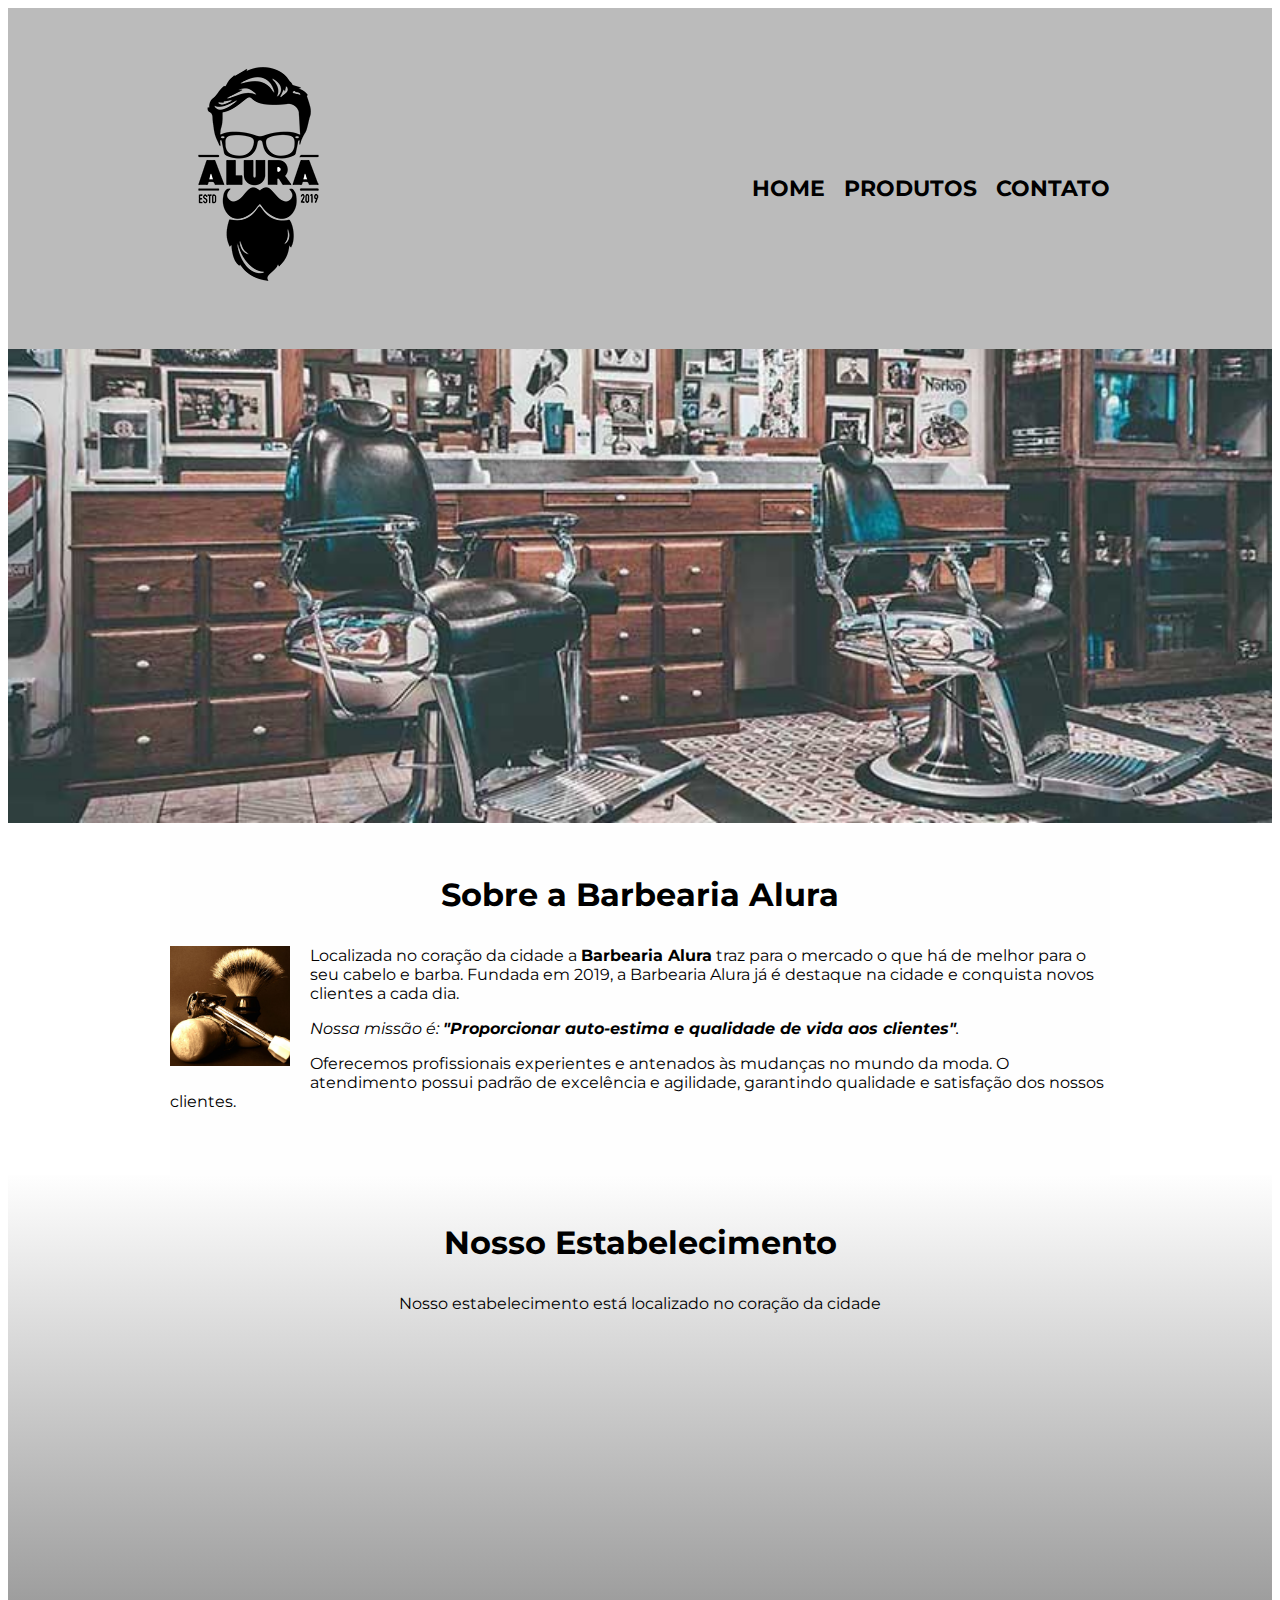
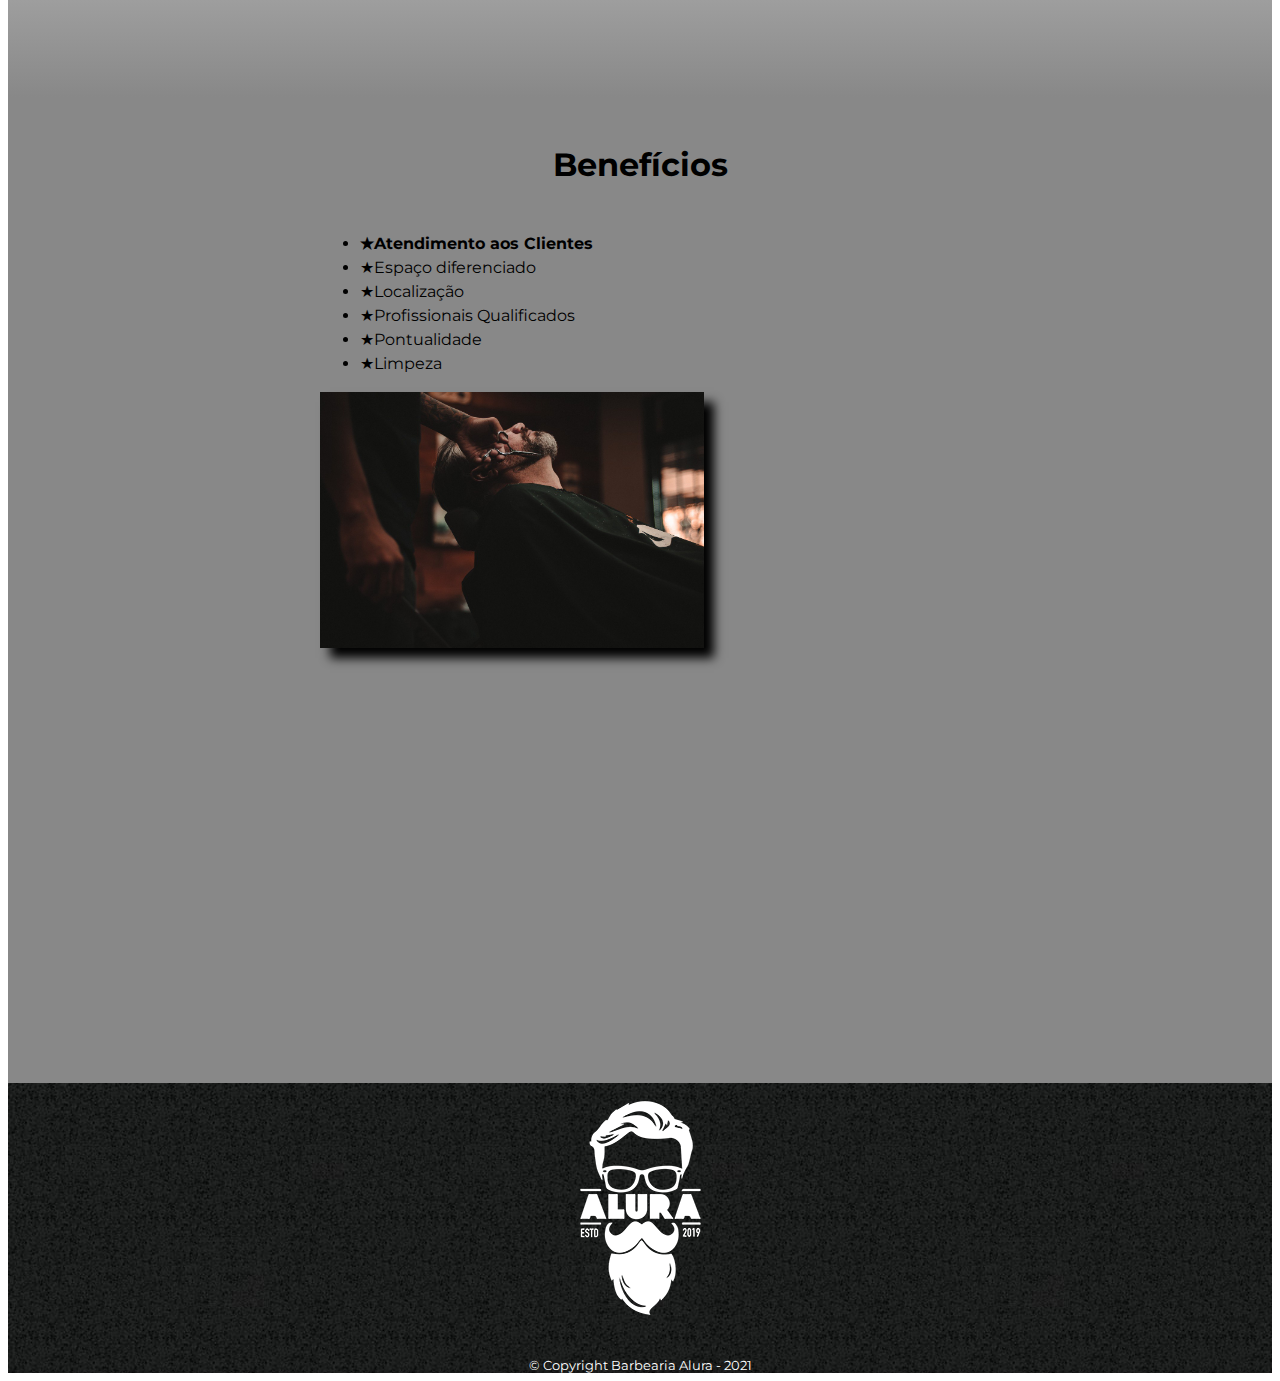
<file: Alura_barber shop/index.html>
<!DOCTYPE html>
<html lang="pt-br">
	<head>
		<meta charset="UTF-8">
		<meta name="viewport" content="width=device-width >
		<title>Barbearia Alura</title>

		<link rel="stylesheet" href="reset.css">
		<link rel="stylesheet" href="style.css">
		<link rel="preconnect" href="https://fonts.googleapis.com">
<link rel="preconnect" href="https://fonts.gstatic.com" crossorigin>
<link href="https://fonts.googleapis.com/css2?family=Montserrat:wght@200&display=swap" rel="stylesheet">
	</head>

	<body>
		<header>
			<div class="caixa">
			<h1><img src= "logo.png"></h1>

		<nav>
			<ul>
				<li><a href="index.html">Home</a></li>
				<li><a href="produtos.html">Produtos</a></li>
				<li><a href="contato.html">Contato</a></li>
			</ul>
		</nav>
	</div>
		</header>

		<img class="banner" src="banner.jpg">

		<main>
			<section class="principal">
				<h2 class="titulo-principal">Sobre a Barbearia Alura</h2>
				<img class="utensilios" src="utensilios.jpg" alt="Utensilios de um barbeiro.">
		
				<p>Localizada no coração da cidade a <strong>Barbearia Alura</strong> traz para o mercado o que há de melhor para o seu cabelo e barba. Fundada em 2019, a Barbearia Alura já é destaque na cidade e conquista novos clientes a cada dia.</p>

				<p id="missao"><em>Nossa missão é: <strong>"Proporcionar auto-estima e qualidade de vida aos clientes"</strong>.</em></p>

				<p>Oferecemos profissionais experientes e antenados às mudanças no mundo da moda. O atendimento possui padrão de excelência e agilidade, garantindo qualidade e satisfação dos nossos clientes.</p>
			</section>

			<section class="mapa">
					<h3 class="titulo-principal">Nosso Estabelecimento </h3>
					<p> Nosso estabelecimento está localizado no coração da cidade </p>

					<div class="mapa-conteudo">
						<iframe src="https://www.google.com/maps/embed?pb=!1m18!1m12!1m3!1d29254.24763868705!2d-46.65967463279602!3d-23.576309302701574!2m3!1f0!2f0!3f0!3m2!1i1024!2i768!4f13.1!3m3!1m2!1s0x94ce5a2b2ed7f3a1%3A0xab35da2f5ca62674!2sCaelum%20-%20Escola%20de%20Tecnologia!5e0!3m2!1spt-BR!2sbr!4v1629984673888!5m2!1spt-BR!2sbr" width="100%" height="300" style="border:0;" allowfullscreen="" loading="lazy"></iframe>
					</div>
			</section>

			<section class="beneficios">
				<h3 class="titulo-principal">Benefícios</h3>

				<div class="conteudo-beneficios">

					<ul class="lista-beneficios">
						<li class="itens">Atendimento aos Clientes</li>
						<li class="itens">Espaço diferenciado</li>
						<li class="itens">Localização</li>
						<li class="itens">Profissionais Qualificados</li>
						<li class="itens">Pontualidade</li>
						<li class="itens">Limpeza</li>
					</ul><img src="beneficios.jpg" class="imagem-beneficios">
			</div>

				<div class="video">
					<iframe width="100%" height="315" src="https://www.youtube.com/embed/wcVVXUV0YUY" title="YouTube video player" frameborder="0" allow="accelerometer; autoplay; clipboard-write; encrypted-media; gyroscope; picture-in-picture" allowfullscreen></iframe>
				</div>

			</section>
	</main>

				
			</div>
		<footer>
      <img src="logo-branco.png">
      <p class="copyright">&copy; Copyright Barbearia Alura - 2021</p>
    </footer>
	</body>
</html>
</file>
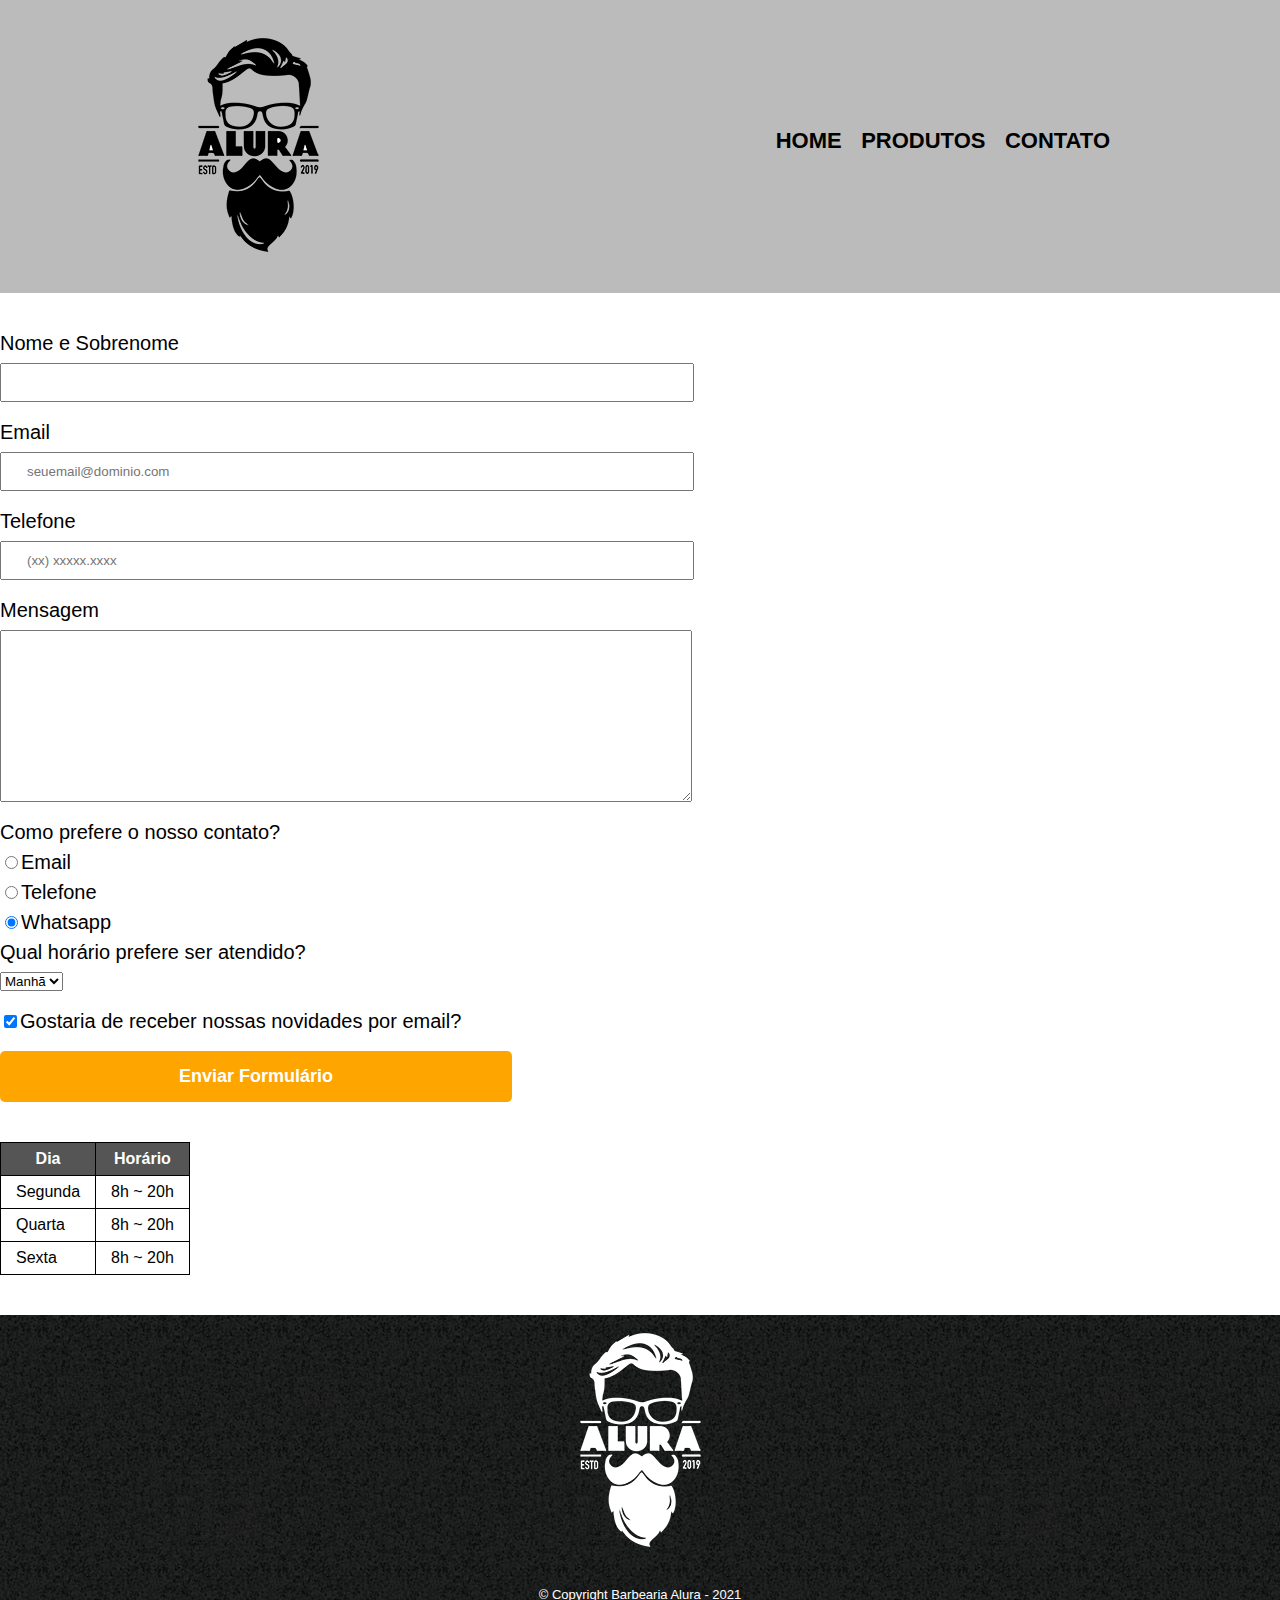
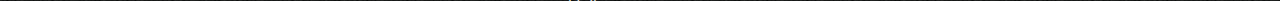
<file: Alura_barber shop/contato.html>
<!DOCTYPE html>
<html>
    <head>
      <meta charset="UTF-8">
      <title>Contato - Barbearia Alura</title>

      <link rel="Stylesheet" href="reset.css">
      <link rel="stylesheet" href="style.css">
    </head>
    <body>
      <header>
        <div class="caixa">
        <h1><img src= "logo.png" alt="Logo da barbearia Alura"></h1>

      <nav>
        <ul>
          <li><a href="index.html">Home</a></li>
          <li><a href="produtos.html">Produtos</a></li>
          <li><a href="contato.html">Contato</a></li>
        </ul>
      </nav>
    </div>
  </header>
    <main>
      <form>
        <label for="nomesobrenome">Nome e Sobrenome</label>
        <input type="text" id="nomesobrenome" class="input-padrao" required>

        <label for="email">Email</label>
        <input type="email" id="email" class="input-padrao" required placeholder="seuemail@dominio.com">

        <label for="telefone">Telefone</label>
        <input type="tel" id="telefone" class="input-padrao" required placeholder="(xx) xxxxx.xxxx">

        <label for="mensagem">Mensagem</label>
        <textarea cols="70" rows="10" id="mensagem" class="input-padrao" required></textarea>

        <fieldset>
          <legend>Como prefere o nosso contato?</legend>
          <label for="radio-email"><input type="radio" name="contato" value="email" id="radio-email">Email</label>
          

          <label for="radio-telefone"><input type="radio" name="contato" value="telefone" id="radio-telefone">Telefone</label>
          

          <label for="radio-whatsapp"><input type="radio" name="contato" value="whatsapp" id="radio-whatsapp" checked>Whatsapp</label>
          
        </fieldset>

        <fieldset>
          <legend>Qual horário prefere ser atendido?</legend>
          <select>
            <option>Manhã</option>
            <option>Tarde</option>
            <option>Noite</option>
        </select>
      </fieldset>

        <label class="checkbox"><input type="checkbox" checked>Gostaria de receber nossas novidades por email?</label>

        <input type="submit" value="Enviar Formulário" class="enviar">
      </form>

      <table>
        <thead>
            <tr>
              <th>Dia</th>
              <th>Horário</th>
            </tr>
      </thead>
      <tbody>
          <tr>
            <td>Segunda</td>
            <td>8h ~ 20h</td>
          </tr>
          <tr>
            <td>Quarta</td>
            <td>8h ~ 20h</td>
          </tr>
          <tr>
            <td>Sexta</td>
            <td>8h ~ 20h</td>
          </tr>
    </tbody>
    </table>
    </main>

    <footer>
        <img src="logo-branco.png" alt="Logo da Barbearia Alura">
        <p class="copyright">&copy; Copyright Barbearia Alura - 2021</p>
    </footer>
   </body>
</html>
</file>
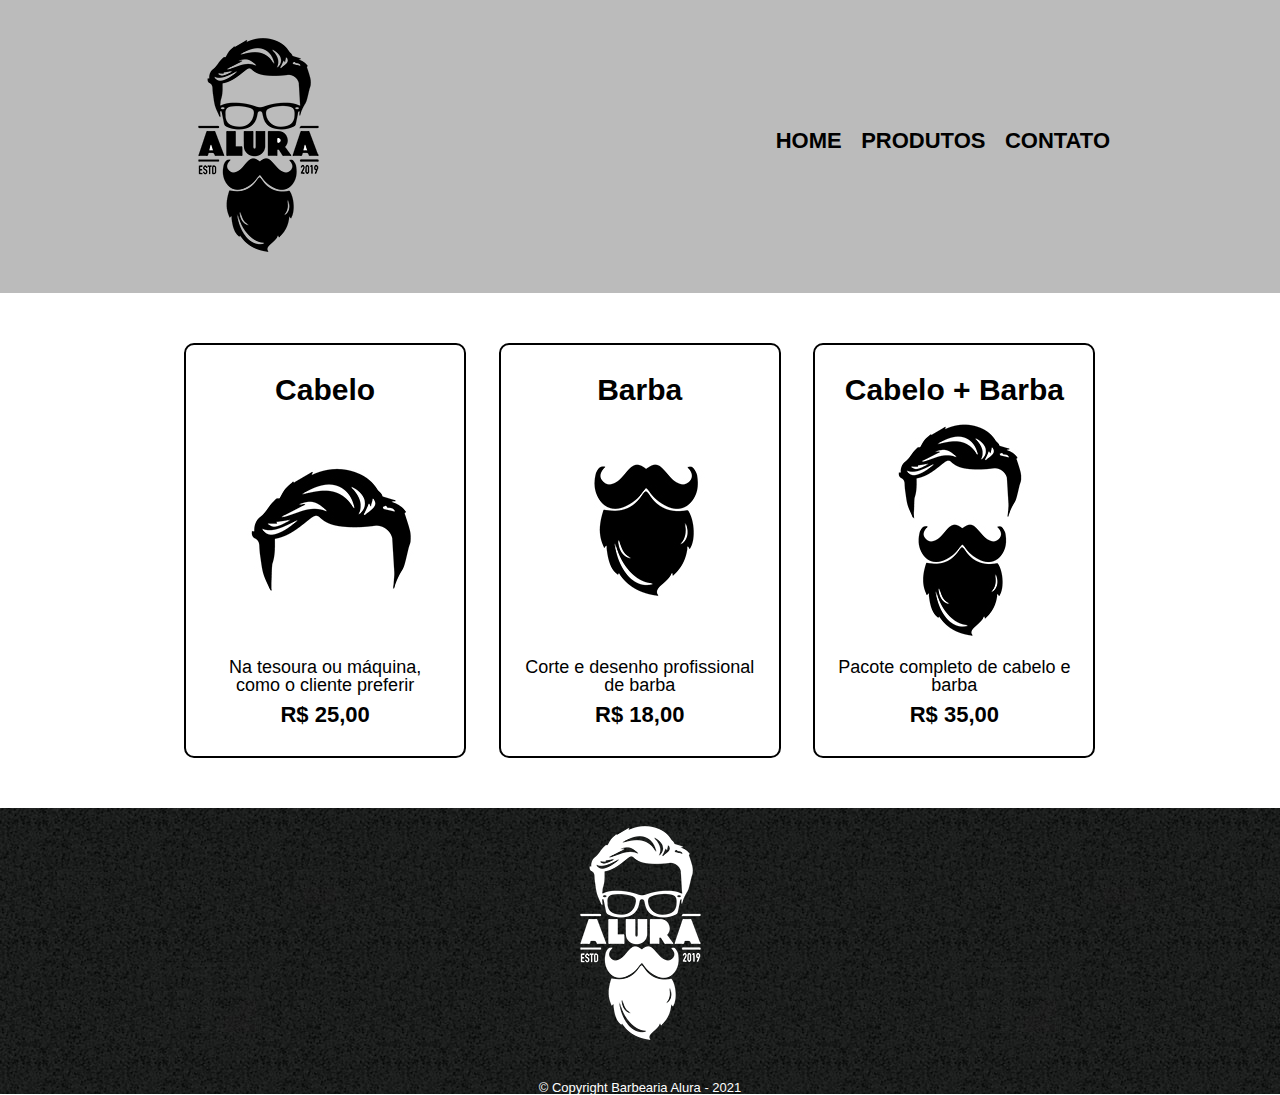
<file: Alura_barber shop/produtos.html>
<!DOCTYPE html>
<html>
    <head>
      <meta charset="UTF-8">
      <title>Produtos - Barbearia Alura</title>

      <link rel="Stylesheet" href="reset.css">
      <link rel="stylesheet" href="style.css">
    </head>
    <body>
      <header>
        <div class="caixa">
        <h1><img src= "logo.png"></h1>

      <nav>
        <ul>
          <li><a href="index.html">Home</a></li>
          <li><a href="produtos.html">Produtos</a></li>
          <li><a href="contato.html">Contato</a></li>
        </ul>
      </nav>
    </div>
      </header>

      <main>
        <ul class="produtos">
            <li>
                <h2>Cabelo</h2>
                <img src="cabelo.jpg">
                <p class="produto-descricao">Na tesoura ou máquina, como o cliente preferir</p>
                <p class="produto-preco">R$ 25,00</p>
            </li>
            <li>
                <h2>Barba</h2>
                <img src="barba.jpg">
                <p class="produto-descricao">Corte e desenho profissional de barba</p>
                <p class="produto-preco">R$ 18,00</p>
            </li>
            <li>
                <h2>Cabelo + Barba</h2>
                <img src="cabelo+barba.jpg">
                <p class="produto-descricao">Pacote completo de cabelo e barba</p>
                <p class="produto-preco">R$ 35,00</p>
            </li>
        </ul>
    </main>

    <footer>
      <img src="logo-branco.png">
      <p class="copyright">&copy; Copyright Barbearia Alura - 2021</p>
    </footer>
 </body>
</html>
</file>
<file: Alura_barber shop/style.css>
body {
  font-family: 'Montserrat', sans-serif;
}

header {
  background: #BBBBBB;
  padding: 20px 0;
}
.caixa {
  position: relative;
  width: 940px;
  margin: 0 auto;
}

nav {
  position: absolute;
  top: 110px;
  right: 0;
}

nav li {
  display: inline;
  margin: 0 0 0 15px;

}

nav a {
  text-transform: uppercase;
  color: #000000;
  font-weight: bold;
  font-size: 22px;
  text-decoration: none;
}

.produtos {
  width: 940px;
  margin: 0 auto;
  padding: 50px 0;
}

.produtos li {
  display: inline-block;
  text-align: center;
  width: 30%;
  vertical-align: top;
  margin: 0 1.5%;
  padding: 30px 20px;
  box-sizing: border-box;
  border: 2px solid #000000;
  border-radius: 10px;
}

.produtos li:hover {
  border-color: #C78C19;
  
}

.produtos li:active {
  border-color: #088C19 ;

}

.produtos li:hover h2 {
  font-size: 34px;
}

nav a:hover {
  color: #C78C19;
  text-decoration: underline ;
}

.produtos h2 {
  font-size: 30px;
  font-weight: bold;
}

.produto-descricao {
  font-size: 18px;
}

.produto-preco {
  font-size: 22px;
  font-weight: bold;
  margin-top: 10px;
}

footer {
  text-align: center;
  background: URL("bg.jpg");
  padding: 40px, 0;
}

.copyright {
  color: #FFFFFF;
  font-size: 13px;
  margin: 20px 0 0;
}
  
main {

}

form {
  margin: 40px 0;

}

form label, form legend {
  display:block;
  font-size: 20px;
  margin: 0 0 10px;

}

.input-padrao {
  display:block;
  margin: 0 0 20px; 
  padding: 10px 25px;
  width: 50%;

}

.checkbox {
  margin: 20px 0;
}

.enviar {
  width: 40%;
  padding: 15px 0;
  background: orange;
  color: white;
  font-weight: bold;
  font-size: 18px;
  border: none;
  border-radius: 5px;
  transition: 1s all;
  cursor: pointer;
}

.enviar:hover{
  background: darkorange;
  transform: scale(1.2);

}

table {
  margin: 20px 0 40px;

}

thead {
  background: #555555;
  color: white;
  font-weight: bold ;
}

td, th {
  border: 1px solid #000000;
  padding: 8px 15px;
}

/* CSS da página inicial */
.banner {
  width: 100%;

}

.titulo-principal {
  text-align: center;
  font-size: 2em;
  margin: 0 0 1em;
  clear: left;

}


.principal {
  padding: 3em 0;
  background: #FEFEFE;
  width: 940px;
  margin: 0 auto;

}

.principal p {
  margin: 0 0 1em;
}

.principal strong {
  font-weight: bold;

}

.principal em {
  font-style: italic;
}

.utensilios {
  width: 120px;
  float: left ;
  margin: 0 20px 20px 0;
}

.mapa {
  padding: 3em 0;
  background: linear-gradient(#FEFEFE, #888888);
}

.mapa-conteudo {
  width: 940px;
  margin: 0 auto;
}

.mapa p {
  margin: 0 0 2em;
  text-align: center;
}

.beneficios {
  padding: 3em 0;
  background: #888888;
 
}

.conteudo-beneficios {
  width: 640px;
  margin: 0 auto;

}

.lista-beneficios {
  width: 40%;
  display: inline-block;
  vertical-align: top;

}

.itens {
  line-height: 1.5;

}

.itens:first-child {
  font-weight: bold;
}

.itens:before {
  content:"★";
}

.imagem-beneficios {
  width: 60%;
  opacity: 1;
  transition: 400ms;
  box-shadow: 10px 10px 10px 0 #000000;
}

.imagem-beneficios:hover {
 opacity: 0.3;
}


.video {
  width: 560px;
  margin: 2em auto;
}

@media screen and (max-width: 480px) {
 .caixa, .principal, .conteudo-beneficios, .mapa-conteudo, .video {
   width: auto;
 }
 
 h1 {
   text-align: center;
 }

 nav {
   position: static;

 }

 .lista-beneficios, .imagem-beneficios {
   width: 100%;
 }

}
</file>
